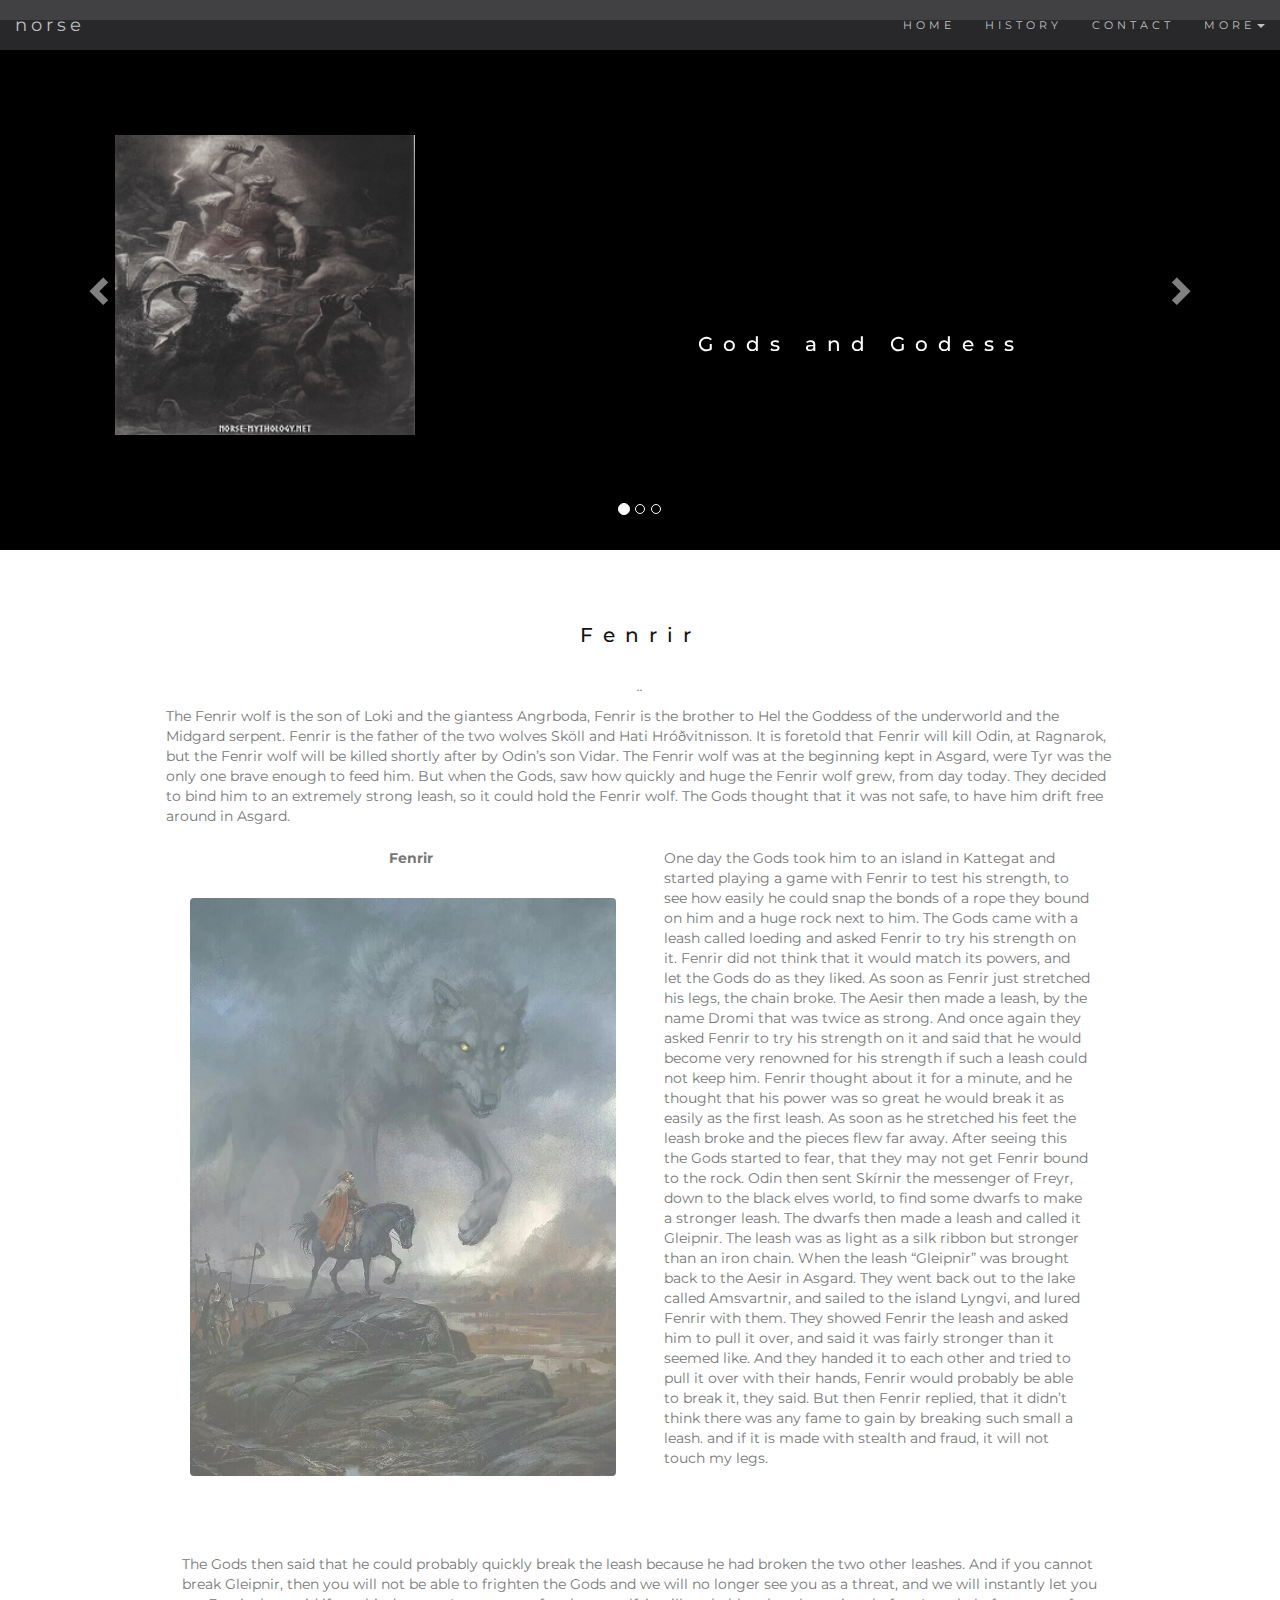
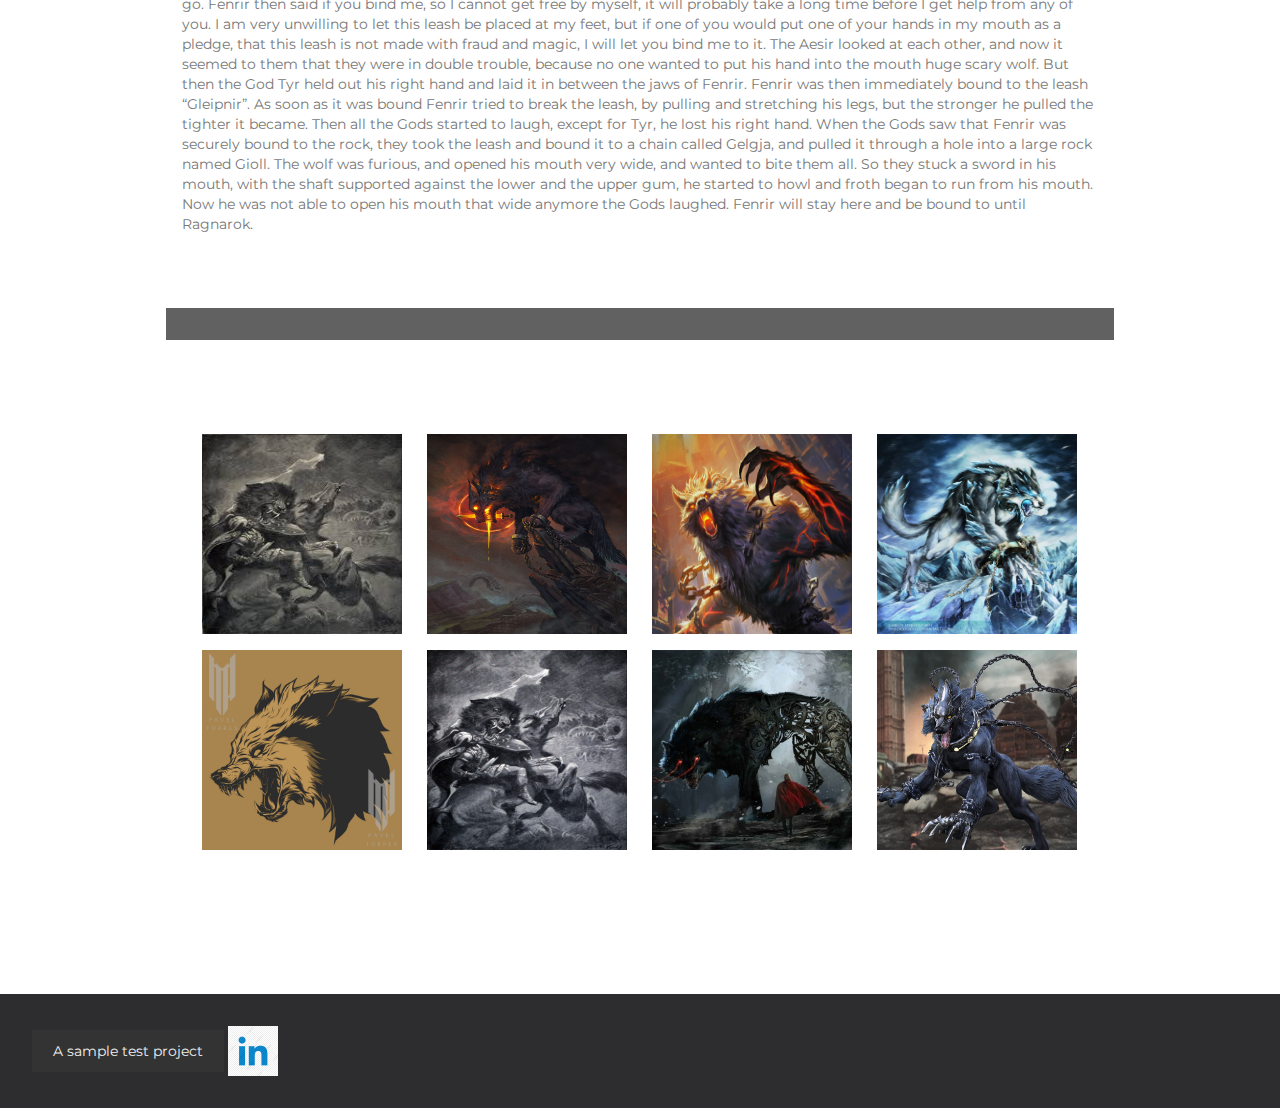
<file: history7.html>
﻿﻿<!DOCTYPE html>
<html lang="en">
<head>

  <title>History</title>
  <meta charset="utf-8">
  <meta name="viewport" content="width=device-width, initial-scale=1">
    <link rel="stylesheet" href="https://www.w3schools.com/w3css/4/w3.css">

  <link rel="stylesheet" href="https://maxcdn.bootstrapcdn.com/bootstrap/3.3.7/css/bootstrap.min.css">
  <link href="https://fonts.googleapis.com/css?family=Lato" rel="stylesheet" type="text/css">
  <link href="https://fonts.googleapis.com/css?family=Montserrat" rel="stylesheet" type="text/css">
  <script src="https://ajax.googleapis.com/ajax/libs/jquery/3.3.1/jquery.min.js"></script>
  <script src="https://maxcdn.bootstrapcdn.com/bootstrap/3.3.7/js/bootstrap.min.js"></script>
  <style>
 body {
              font-family: Montserrat, sans-serif;
            color: #777;
        }
        .navbar {
              font-family: Montserrat, sans-serif;
              margin-bottom: 0;
              background-color: #000;
              border: 0;
              font-size: 11px !important;
              letter-spacing: 4px;
              opacity: 0.9;
               }
          .thumbnail {
                padding: 0px;
             border: none;
               border-radius: 0;
        }
          .thumbnail {
      padding: 0 0 15px 0;
      border: none;
      border-radius: 0;
  }
.thumbnail p {
      margin-top: 15px;
      color: #555;
  }
                    .container {
             padding: 80px 120px;
                    }

#map{
    text-align: center;
      width:100%;
      margin-bottom: 10px;
}

  h3, h4 {
      margin: 10px 0 30px 0;
      letter-spacing: 10px;      
      font-size: 20px;
      color: #111;
  }
  .container {
      padding: 80px 120px;
  }
  .person {
      border: 10px solid transparent;
      margin-bottom: 25px;
      width: 80%;
      height: 80%;
      opacity: 0.7;
  }
  .person:hover {
      border-color: #f1f1f1;
  }
  .carousel-inner img {
    /* make all photos black and white */ 
      width: 100%; /* Set width to 100% */
      margin: auto;
  }
  .carousel-caption h3 {
      color: #fff !important;
  }
  @media (max-width: 600px) {
    .carousel-caption {
      display: none; /* Hide the carousel text when the screen is less than 600 pixels wide */
    }
  }
  .bg-1 {
      background: #2d2d30;
      color: #bdbdbd;
  }
  .bg-1 h3 {color: #fff;}
  .bg-1 p {font-style: italic;}
  .list-group-item:first-child {
      border-top-right-radius: 0;
      border-top-left-radius: 0;
  }
  .list-group-item:last-child {
      border-bottom-right-radius: 0;
      border-bottom-left-radius: 0;
  }
  .thumbnail {
      padding: 0 0 15px 0;
      border: none;
      border-radius: 0;
  }
  .thumbnail p {
      margin-top: 15px;
      color: #555;
  }
  .btn {
      padding: 10px 20px;
      background-color: #333;
      color: #f1f1f1;
      border-radius: 0;
      transition: .2s;
  }
  .btn:hover, .btn:focus {
      border: 1px solid #333;
      background-color: #fff;
      color: #000;
  }
  .modal-header, h4, .close {
      background-color: #333;
      color: #fff !important;
      text-align: center;
      font-size: 30px;
  }
  .modal-header, .modal-body {
      padding: 40px 50px;
  }
  .nav-tabs li a {
      color: #777;
  }
  #googleMap {
      width: 100%;
      height: 400px;
      -webkit-filter: grayscale(100%);
      filter: grayscale(100%);
  }  
  .navbar {
      font-family: Montserrat, sans-serif;
      margin-bottom: 0;
      background-color: #2d2d30;
      border: 0;
      font-size: 11px !important;
      letter-spacing: 4px;
      opacity: 0.9;
  }
  .navbar li a, .navbar .navbar-brand { 
      color: #d5d5d5 !important;
  }
  .navbar-nav li a:hover {
      color: #fff !important;
  }
  .navbar-nav li.active a {
      color: #fff !important;
      background-color: #29292c !important;
  }
  .navbar-default .navbar-toggle {
      border-color: transparent;
  }
  .open .dropdown-toggle {
      color: #fff;
      background-color: #555 !important;
  }
  .dropdown-menu li a {
      color: #000 !important;
  }
  .dropdown-menu li a:hover {
      background-color: red !important;
  }
  footer {
      background-color: #2d2d30;
      color: #f5f5f5;
      padding: 32px;
  }
  footer a {
      color: #f5f5f5;
  }
  footer a:hover {
      color: #777;
      text-decoration: none;
  }  
  .form-control {
      border-radius: 0;
  }
  textarea {
      resize: none;
  }
    #myCarouselforhistory{
      background-color:black;
    }
    #historycarousel-caption{
      text-align: right;
    }
  #historycarousel-inner img {
      width:300px;
      height:300px;-webkit-filter: grayscale(90%);

      margin: 9%;

    }
      #img{
          float:left;
          margin-left: -500px;
          padding: inherit;
      }
      #gg{
          float: right;
          padding: inherit;
      }

  </style>
</head>
<body id="myPage" data-spy="scroll" data-target=".navbar" data-offset="50">

    <!-- navbar -->
        <!-- navbar -->
    <nav class="navbar navbar-default navbar-fixed-top">
        <div class="container-fluid">
        <div class="navbar-header">
                 <button type="button" class="navbar-toggle" data-toggle="collapse" data-target=".navbar-collapse">
               <span class="sr-only">Toggle navigation</span>
               <span class="icon-bar"></span>
               <span class="icon-bar"></span>
               <span class="icon-bar"></span>
            </button>
          <a class="navbar-brand" href="index.html">norse</a>
        </div>
        <div class="collapse navbar-collapse" id="#navigationbar">
          <ul class="nav navbar-nav navbar-right">
            <li><a href="index.html#HomePage">HOME</a></li>
            <li><a href="index.html#history">HISTORY</a></li>
            <li><a href="test/contact.php">CONTACT</a></li>
            <li class="dropdown"><a class="dropdown-toggle" data-toggle="dropdown" href="#">MORE<span class="caret"></span></a>
            <ul class="dropdown-menu">
            <li><a href="merchandise1.html">Merchandise</a></li>
            <li><a href="index.html#books">BOOKS</a></li>
            <li><a href="media1.html">MEDIA</a></li>
            </ul>
            <li>
          </ul>
        </div>
        </div>
    </nav>


    
    <div id="myCarouselforhistory" class="carousel slide" data-ride="carousel">
      <!-- indicators -->
    <ol class="carousel-indicators">
      <li data-target="#myCarouselforhistory" data-slide-to="0"class="active" ></li>
      <li data-target="#myCarouselforhistory" data-slide-to="1" ></li>
      <li data-target="#myCarouselforhistory" data-slide-to="2"></li>
    </ol>

    <!-- Wrapper for slides -->
    <div id="historycarousel-inner" class="carousel-inner" role="listbox">
      <div class="item active">
        <img src="gods.jpg" alt="his1" width="300" height="300">
        <div id="historycarousel-caption" class="carousel-caption">
          <h3>Gods and Godess</h3>
          <p> </p>
        </div>
      </div>

      <div class="item">
        <img src="animals.jpg" alt="his2" width="300" height="300">

        <div id="historycarousel-caption" class="carousel-caption">
          <h3>Animals</h3>
          <p></p>
        </div>
      </div>

      <div class="item">
        <img src="elves.jpg" alt="his3" width="300" height="300">
        <div  id="historycarousel-caption" class="carousel-caption">
          <h3>Elves</h3>
          <p></p>
        </div>
      </div>
    </div>

    <!-- Left and right controls -->
    <a class="left carousel-control" href="#myCarouselforhistory" role="button" data-slide="prev">
      <span class="glyphicon glyphicon-chevron-left" aria-hidden="true"></span>
      <span class="sr-only">Previous</span>
    </a>
    <a class="right carousel-control" href="#myCarouselforhistory" role="button" data-slide="next">
      <span class="glyphicon glyphicon-chevron-right" aria-hidden="true"></span>
      <span class="sr-only">Next</span>
    </a>
</div>
    

    
    

<!-- Container (About Section) -->
<div class="w3-content w3-container w3-padding-64" id="about">
  <h3 class="w3-center">Fenrir</h3>
  <p class="w3-center"><em>..</em></p>
  <p>
The Fenrir wolf is the son of Loki and the giantess Angrboda, Fenrir is the brother to Hel the Goddess of the underworld and the Midgard serpent. Fenrir is the father of the two wolves Sköll and Hati Hróðvitnisson. It is foretold that Fenrir will kill Odin, at Ragnarok, but the Fenrir wolf will be killed shortly after by Odin’s son Vidar.
      The Fenrir wolf was at the beginning kept in Asgard, were Tyr was the only one brave enough to feed him. But when the Gods, saw how quickly and huge the Fenrir wolf grew, from day today. They decided to bind him to an extremely strong leash, so it could hold the Fenrir wolf. The Gods thought that it was not safe, to have him drift free around in Asgard.

    </p>
  <div class="w3-row">
    <div class="w3-col m6 w3-center w3-padding-large">
      <p><b><i class="fa fa-user w3-margin-right"></i>Fenrir</b></p><br>
      <img src="fenrir1.jpg" class="w3-round w3-image w3-opacity w3-hover-opacity-off"  width="500" height="333">
    </div>

    <!-- Hide this text on small devices -->
    <div class="w3-col m6 w3-hide-small w3-padding-large">
      <p>
One day the Gods took him to an island in Kattegat and started playing a game with Fenrir to test his strength, to see how easily he could snap the bonds of a rope they bound on him and a huge rock next to him. The Gods came with a leash called loeding and asked Fenrir to try his strength on it. Fenrir did not think that it would match its powers, and let the Gods do as they liked. As soon as Fenrir just stretched his legs, the chain broke. The Aesir then made a leash, by the name Dromi that was twice as strong. And once again they asked Fenrir to try his strength on it and said that he would become very renowned for his strength if such a leash could not keep him.
          Fenrir thought about it for a minute, and he thought that his power was so great he would break it as easily as the first leash. As soon as he stretched his feet the leash broke and the pieces flew far away. After seeing this the Gods started to fear, that they may not get Fenrir bound to the rock.

Odin then sent Skírnir the messenger of Freyr, down to the black elves world, to find some dwarfs to make a stronger leash. The dwarfs then made a leash and called it Gleipnir. The leash was as light as a silk ribbon but stronger than an iron chain.
          When the leash “Gleipnir” was brought back to the Aesir in Asgard. They went back out to the lake called Amsvartnir, and sailed to the island Lyngvi, and lured Fenrir with them. They showed Fenrir the leash and asked him to pull it over, and said it was fairly stronger than it seemed like. And they handed it to each other and tried to pull it over with their hands, Fenrir would probably be able to break it, they said. But then Fenrir replied, that it didn’t think there was any fame to gain by breaking such small a leash. and if it is made with stealth and fraud, it will not touch my legs.

</p>
    </div>
  </div>
  
    <div class="w3-content w3-container w3-padding-64" id="about">
        
 <p>       

The Gods then said that he could probably quickly break the leash because he had broken the two other leashes. And if you cannot break Gleipnir, then you will not be able to frighten the Gods and we will no longer see you as a threat, and we will instantly let you go. Fenrir then said if you bind me, so I cannot get free by myself, it will probably take a long time before I get help from any of you. I am very unwilling to let this leash be placed at my feet, but if one of you would put one of your hands in my mouth as a pledge, that this leash is not made with fraud and magic, I will let you bind me to it. The Aesir looked at each other, and now it seemed to them that they were in double trouble, because no one wanted to put his hand into the mouth huge scary wolf.

But then the God Tyr held out his right hand and laid it in between the jaws of Fenrir. Fenrir was then immediately bound to the leash “Gleipnir”. As soon as it was bound Fenrir tried to break the leash, by pulling and stretching his legs, but the stronger he pulled the tighter it became. Then all the Gods started to laugh, except for Tyr, he lost his right hand.

When the Gods saw that Fenrir was securely bound to the rock, they took the leash and bound it to a chain called Gelgja, and pulled it through a hole into a large rock named Gioll. The wolf was furious, and opened his mouth very wide, and wanted to bite them all. So they stuck a sword in his mouth, with the shaft supported against the lower and the upper gum, he started to howl and froth began to run from his mouth. Now he was not able to open his mouth that wide anymore the Gods laughed. Fenrir will stay here and be bound to until Ragnarok.
        </p>     
    </div>
<div class="w3-row w3-center w3-dark-grey w3-padding-16"></div>
<!-- Container (Portfolio Section) -->
<div class="w3-content w3-container w3-padding-64" id="portfolio">
  <p class="w3-center"><em>              </em></p><br>

  <!-- Responsive Grid. Four columns on tablets, laptops and desktops. Will stack on mobile devices/small screens (100% width) -->
  <div class="w3-row-padding w3-center">
    <div class="w3-col m3">
      <img src="fenrir2.jpg" style="width:200px" height="200px" class="w3-hover-opacity">
    </div>

    <div class="w3-col m3">
      <img src="fenrir3.jpg" style="width:200px" height="200px"class="w3-hover-opacity" >
    </div>

    <div class="w3-col m3">
      <img src="fenrir4.png" style="width:200px" height="200px" class="w3-hover-opacity" >
    </div>

    <div class="w3-col m3">
      <img src="fenrir5.jpg"  style="width:200px" height="200px" class="w3-hover-opacity" >
    </div>
  </div>

  <div class="w3-row-padding w3-center w3-section">
    <div class="w3-col m3">
      <img src="fenrir6.jpg" style="width:200px" height="200px"  class="w3-hover-opacity" >
    </div>

    <div class="w3-col m3">
      <img src="fenrir7.jpg"  style="width:200px" height="200px"class="w3-hover-opacity" >
    </div>

    <div class="w3-col m3">
      <img src="fenrir8.jpg"  style="width:200px" height="200px"  class="w3-hover-opacity">
    </div>

    <div class="w3-col m3">
      <img src="fenrir9.jpg" style="width:200px" height="200px"  class="w3-hover-opacity" >
    </div>
    

    </div>

    </div>
    </div>
    <!-- Footer -->


<footer>
  <script src="https://ajax.googleapis.com/ajax/libs/jquery/3.3.1/jquery.min.js"></script>
<script>
$(document).ready(function(){
    $("button").click(function(){
        $("b").toggle();
    });
});
</script>


<button class="btn">A sample test project</button>

    <b><a href="https://www.linkedin.com/in/sturmlichtz/"> <img src="linkden.jpg" height="50px" width="50px"></a></b>

   

      </footer>
      <script>
$(document).ready(function(){
  // Initialize Tooltip
  $('[data-toggle="tooltip"]').tooltip(); 
  
  // Add smooth scrolling to all links in navbar + footer link
  $(".navbar a, footer a[href='#myPage']").on('click', function(event) {

    // Make sure this.hash has a value before overriding default behavior
    if (this.hash !== "") {

      // Prevent default anchor click behavior
      event.preventDefault();

      // Store hash
      var hash = this.hash;

      // Using jQuery's animate() method to add smooth page scroll
      // The optional number (900) specifies the number of milliseconds it takes to scroll to the specified area
      $('html, body').animate({
        scrollTop: $(hash).offset().top
      }, 900, function(){
   
        // Add hash (#) to URL when done scrolling (default click behavior)
        window.location.hash = hash;
      });
    } // End if
  });
})
</script>
</body>
</html>
</file>
